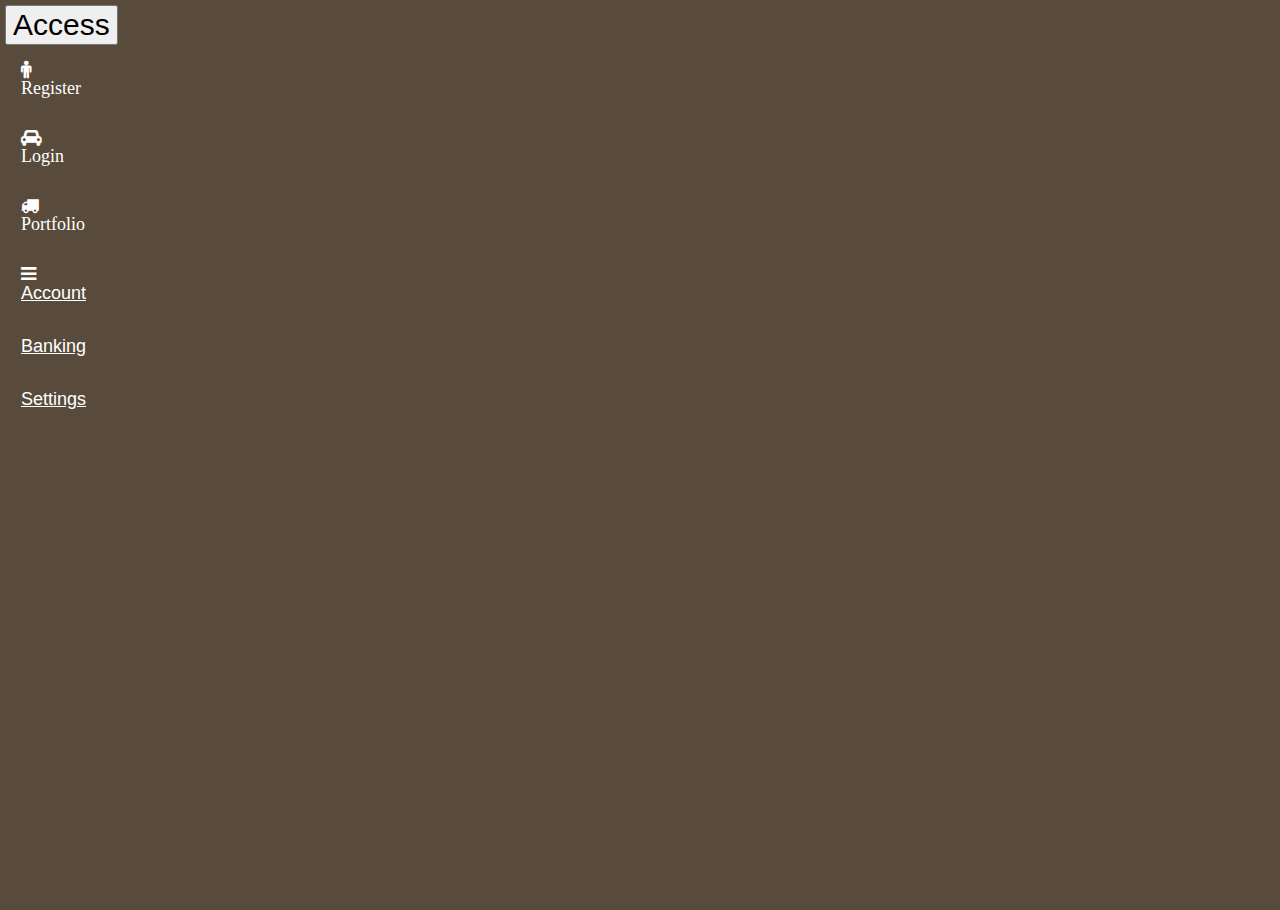
<file: Index.html>
<html lang="en">
	<head>
		<meta charset = "utf-8">
		<link rel="icon" type="image/png" sizes="96*96" href="C:\Users\Solo Ndung'u\Desktop\Vuejs\Beginner to Vue\Project\My Codes/ep.png">
		<title>Exponent Future</title>
		<meta name = "viewport" content = "width=device-width,initial-scale=1,maximum-scale=1.5,user-scalable=1">
		<meta name = "description" content = "Exponent Future is a website application that allows users to invest in Companie's shares and also learn more about investment">
		<meta name = "twitter:site" content="@ssouljabee">
		<meta name = "twitter:image" content = "twitter.jpeg">
		<link rel = "stylesheet" href = "index.css">
		<link rel="stylesheet" href="https://cdnjs.cloudflare.com/ajax/libs/font-awesome/4.7.0/css/font-awesome.min.css">
		<script src = "index.js"></script>
	</head>
	<body class = "Main Page">
		<div id = "main">
			
		</div>
		<div id = "mysidenav" class = "sidenav">
			<div class = "icon-bar">
			<button id = "Access" style = "font-size:30px;cursor:pointer" onclick="openNav()" ondblclick="closeNav()">	Access
			</button>
				<a href="#Register"><i class = "fa fa-male">  Register</i></a>
				<a href = "#Login"><i class = "fa fa-car">  Login</i></a>
				<a href = "#Portfolio"><i class = "fa fa-truck">  Portfolio</i></a>
				<a href = "#Account"><i class = "fa fa-bars"></i>Account</a>
				<a href = "#Banking">Banking</a>
				<a href = "#Settings">Settings</a>
			</div>
			
		</div>
	</body>
</html>
</file>
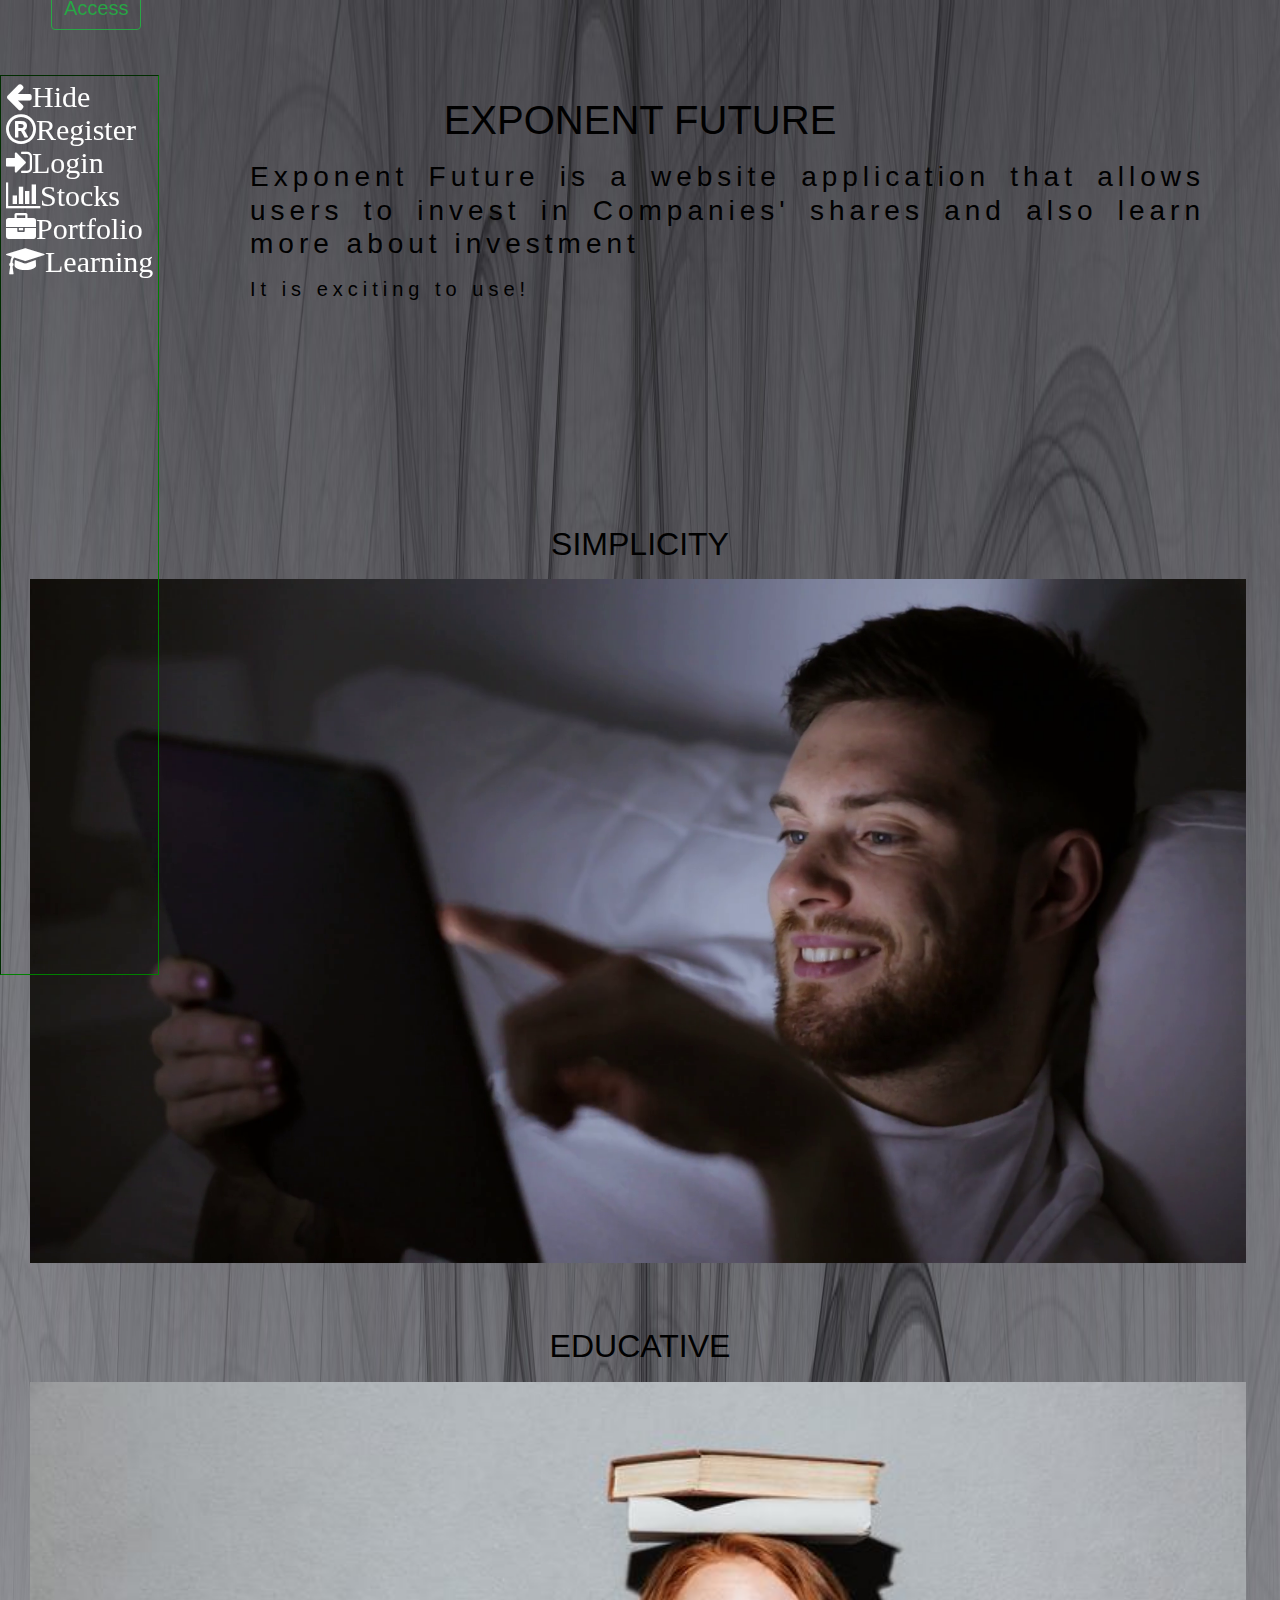
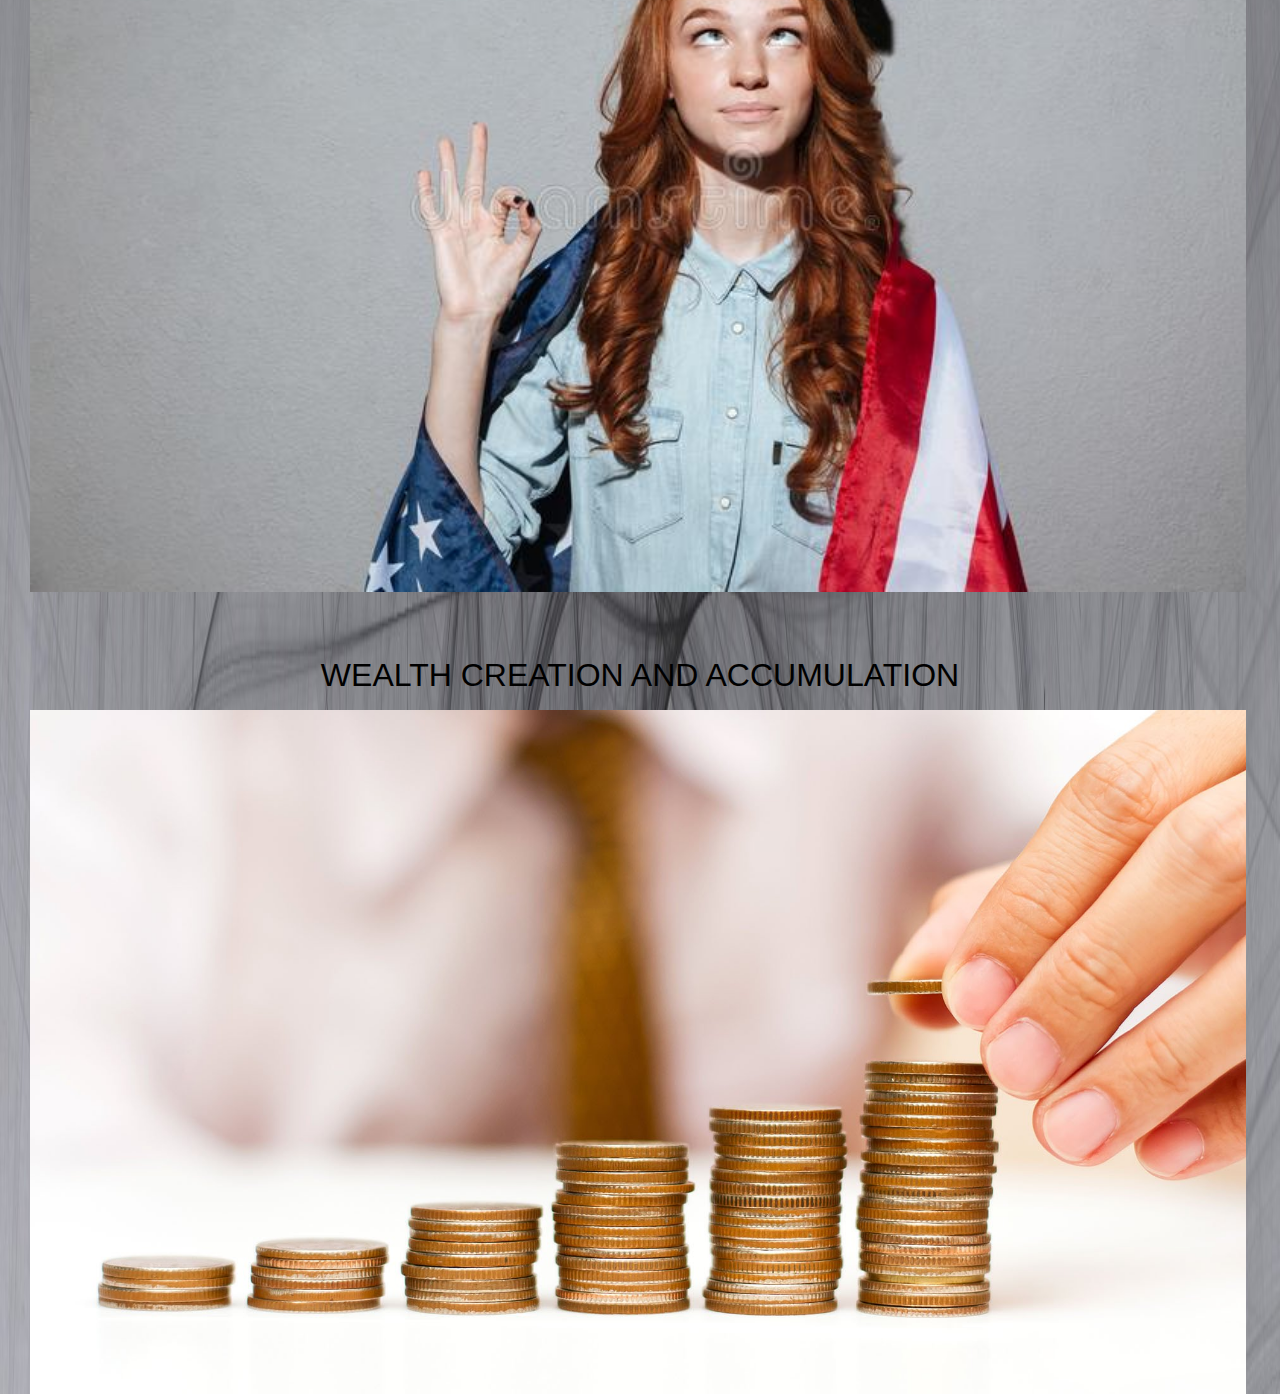
<file: My Codes v2/index.html>
<!DOCTYPE html>
<html>
	<head>
		<meta charset = "utf-8">
		<meta name = "viewport" content = "width = device-width, initial-scale = 1.0, maximum-scale=1.5,user-scalable=1">
		<link rel = "icon" type = "image/png" href = "ep.png">
		<title>Exponent Future</title>
		<link rel="stylesheet" href="https://cdnjs.cloudflare.com/ajax/libs/font-awesome/4.7.0/css/font-awesome.min.css">
		<link rel = "stylesheet" = href ="https://stackpath.bootstrapcdn.com/bootstrap/4.1.0/css/bootstrap.min.css">
		<link rel = "stylesheet" href = "index.css">
		<script src = "index.js"></script>

	</head>
	<body>
		<div class = "wrapper">
			<div id = "content">
				<nav class = "navbar navbar-light bg-transparent">
					<div class = "container-fluid">
						<button class = "btn btn-outline-success"type = "button"
							id = "Access" onclick = "openNav()">Access
						</button>
					</div>
				</nav>
			</div>
			<nav id = "sidebar">
				<div id = "closebar" onclick = "closeNav()">
					<i class = "fa fa-arrow-left">Hide</i>
				</div>
				<ul class = "list-group">
					<a href = "register.html"><i class = "fa fa-registered">Register</i></a>
					<a href = "#Login"><i class = "fa fa-sign-in">Login</i></a>
					<a href = "#StockList"><i class = "fa fa-bar-chart">Stocks</i></a>
					<a href = "#Portfolio"><i class = "fa fa-briefcase">Portfolio</i></a>
					<a href = "Account"><i class = "fa fa-graduation-cap">Learning</i></a>

					<!--Main Page -->

				</ul>
				
			</nav>
			<div id = "MainPage"> 
				<p><h1>EXPONENT FUTURE</h1></p>
				<p><h3>Exponent Future is a website application that allows users to invest in Companies' shares and also learn more about investment</h3></p>
				<p><h5>It is exciting to use!</h5></p>
			</div>			
		</div>
		<div>
			<br />
			<br />
			<br />
			<br />
			<br />
			<br />
			<br />
			<br />
			<p><h2>SIMPLICITY</h2></p>
			<img id = "simple" src = "simplicity.png">
			<br />
			<br />
			<br />
			<p><h2>EDUCATIVE</h2></p>
			<img id = "educate" src = "educative.jpg">
			<br />
			<br />
			<br />
			<p><h2>WEALTH CREATION AND ACCUMULATION</h2></p>
			<img id = "wealth" src = "wealth2.jpg">
		</div>	
	</body>
</html>
</file>
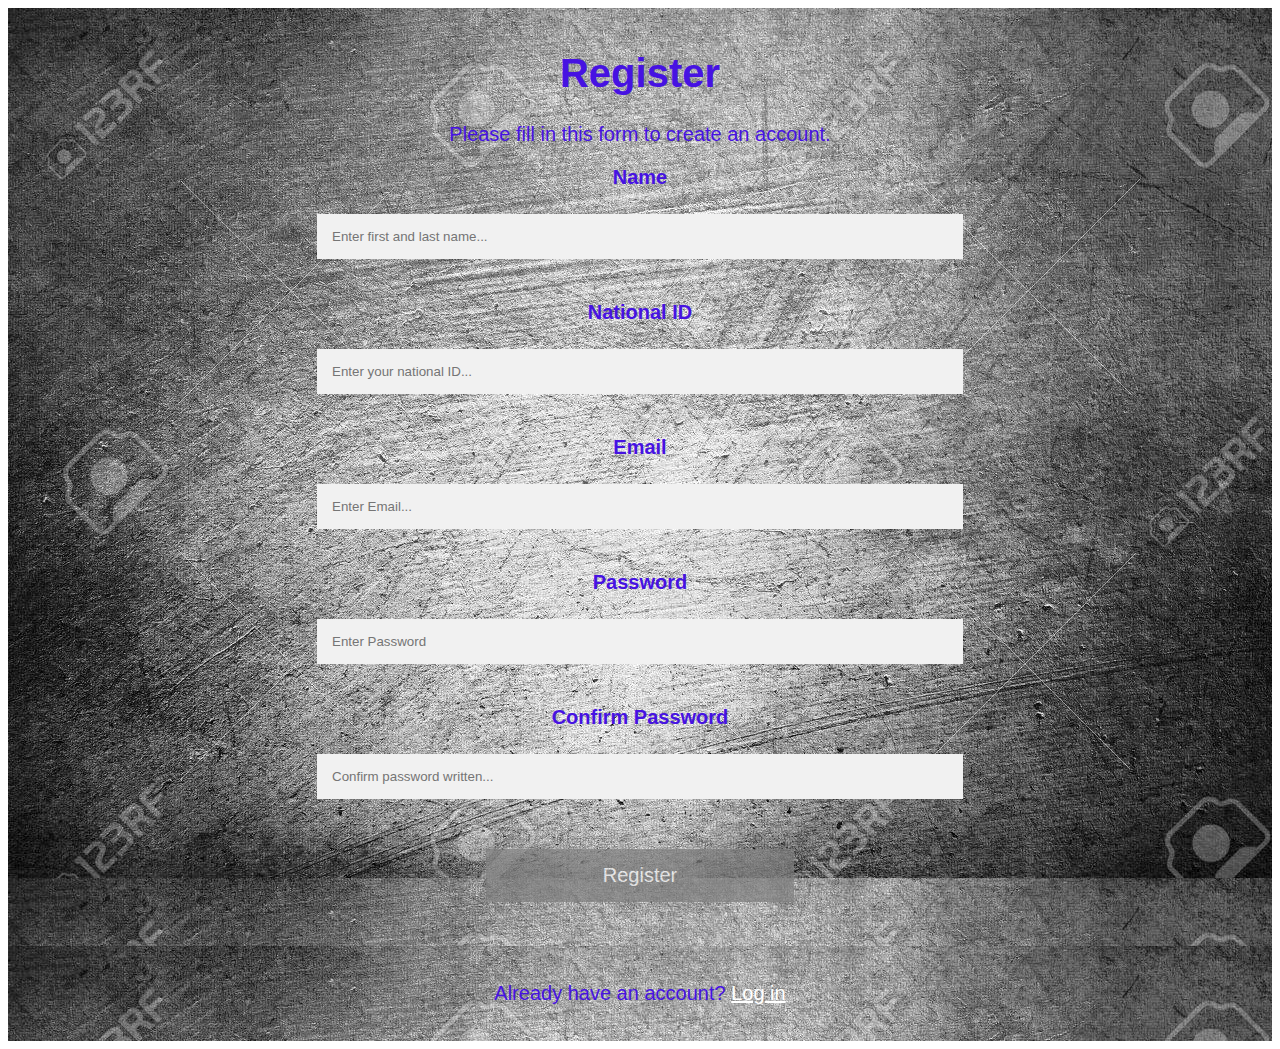
<file: My Codes v2/register.html>
<!DOCTYPE html>
<html>
	<head>
		<link rel = "icon" type = "image/png" href = "register.jpg">
		<link rel="stylesheet" href="https://cdnjs.cloudflare.com/ajax/libs/font-awesome/4.7.0/css/font-awesome.min.css">
		<title>Registration</title>
		<link rel = "stylesheet" href = "register.css">
	</head>
	<body>
		<form action = "/document.js" method = "get">
			<div class = "container">
				<h1>Register</h1>
				<p>Please fill in this form to create an account.</p>

				<p><label for = "name"><b>Name</b></label></p>
				<p><input type = "text" placeholder = "Enter first and last name..." name = "name" required="true"></p>
				<p><label for = "id"><b>National ID</b></label></p>
				<p><input type = "text" placeholder = "Enter your national ID..." name = "id" required = "true"></p>
				<p><label for = "email"><b>Email</b></label></p>
				<p><input type = "text" placeholder = "Enter Email..." name = "email" required="true"></p>
				<p><label for = "password"><b>Password</b></label></p>
				<p><input type = "password" placeholder = "Enter Password" name = "password" required = "true"></p>
				<p><label for = "password-repeat"><b>Confirm Password</b></label></p>
				<p><input type = "password" placeholder="Confirm password written..." name = "password-repeat" required = "true"></p>
				<p><button type = "submit" class = "registerbtn">Register</button></p>
			</div>
			<div class = "container signin">
				<p>Already have an account? <a href = "login.html">Log in</a></p>
			</div>


		</form>
	</body>
</html>
</file>
<file: index.css>
body{
	position: sticky;
	overflow-x: hidden;
	background-color: #eee;
	letter-spacing: unset;
	color: #3c4858;
	font-family: Roboto, Helvetica, Arial, sans-serif;
	font-weight: 300;
	font-size:large;
	line-height: normal;
	margin-top: 0px;
	margin-right: 0px;
	margin-bottom: 0px;
	margin-left: 0px;
	display: block;

}

.sidenav {
	height: 100%;
	position: relative;
	top: 0;
	left:0;
	background-color: #584b3c;
	overflow-x: hidden;
	transition: 0.6s;
	padding: 5px;
}l

.sidenav a {
	padding: 4px 4px 4px 4px;
	text-decoration: none;
	font-size: 25px;
	color: white;
	display: block;
	transition: 0.3s;
	position:absolute;
	overflow:hidden;
}

sidenav a:hover {
	color: #3c5840;
}

.icon-bar {
	width: 90px;
	background-color:#584b3c;
}

.icon-bar a {
	display: block;
	text-align: left;
	padding:16px;
	transition:all o.3s ease;
	color: white;

}

.icon-bar a:hover {
	background-color: #000;
}


#main {
	transition: margin-left .5s;
	padding: 0px;
}
</file>
<file: My Codes v2/index.css>
body {
	background-image: url("whitestock5.jpg");
	background-repeat: no-repeat;
	background-size:100% 250%
}
.btn {
	cursor: pointer;
	display: inline-block;
	font-weight: 400;
	text-align: center;
	white-space: nowrap;
	transition-property: color, background-color, border-color, box-shadow;
	transition-duration: 0.15s, 0.15s, 0.15s, 0.15s;
	transition-timing-function: ease-in-out, ease-in-out, ease-in-out, ease-in-out;
	transition-delay: 0s, 0s, 0s, 0s;
	overflow: visible;
	margin: 20px;
	font: bold;
	font-size: 20px;
	font-family: inherit;
	box-sizing: border-box;
	text-rendering: auto;
	position: fixed;
}

.btn-outline-success {
	color: #28a745;
	background-color: transparent;
	background-image: none;
	border-color:: #28a745;
}

.navbar {
	background: transparent;
	transition: 0.8s;
}

.navbar::after {
	background: transparent;
}

.fa{
	font-size: 30px;
	position: auto;
	color: white;
	background-color:none;
}


#sidebar {
	height: 100%;
	position: fixed;
	top: 75px;
	left:0;
	background: transparent;
	overflow-x: hidden;
	transition: 0.8s;
	padding: 5px;
	border-style: inset;
	border-width: 1px;
	border-color: green;

}

#closebar {

}

#closebar :hover {
	cursor: pointer;
	background-color: transparent;
}

#MainPage {
	margin-top: 80px;
}

.mySlides {
	width: 100%;
}

h1 {
	font: bolder;
	text-align:center;
	color: black;
}

h3 {
	font: bold;
	text-align: justify;
	margin-left: 250px;
	margin-right: 75px;
	letter-spacing: 5px;
	color: black;
}

h5 {
	font: bold;
	text-align: justify;
	margin-left: 250px;
	margin-right: 75px;
	letter-spacing: 5px;
	color: black;
}

.content {
	transition: 0.8s;
}

h2 {
	text-align:center;
	color: black;
}

#simple {
	width: 95%;
	height: 25%;
	margin-left: 30px;
	margin-right: 200px;

}

#educate {
	width: 95%;
	height: 25%;
	margin-left: 30px;
	margin-right: 200px;

}

#wealth {
	width: 95%;
	height: 25%;
	margin-left: 30px;
	margin-right: 200px;

}
</file>
<file: My Codes v2/register.css>
body {
	font-family: Arial, Helvetica, sans-serif;
	font-size: 20px;
	text-align: center;
	color: #4612e2;
}

input[type=text], input[type=password] {
	width:50%;
	padding:15px;
	margin: 5px 0 22px 0;
	display: inline-block;
	border: none;
	background:#f1f1f1;

}

input[type=text]:focus,input[type=password]:focus {
	background-color:white;
	outline:none;
}

.container {
	padding: 16px;
	background-color: grey;
	background-image: url("whitestock2.jpg");
}

.registerbtn {
	background-color: grey;
	color: white;
	font: bolder;
	padding: 15px 50px;
	margin: 8px 0;
	border: none;
	cursor: pointer;
	width: 25%;
	font-size: inherit;
	opacity: 0.7;
}

.registerbtn:hover {
	background-color: #4CAF50;
	opacity: 1;
}

a {
	color: white;
}
</file>
